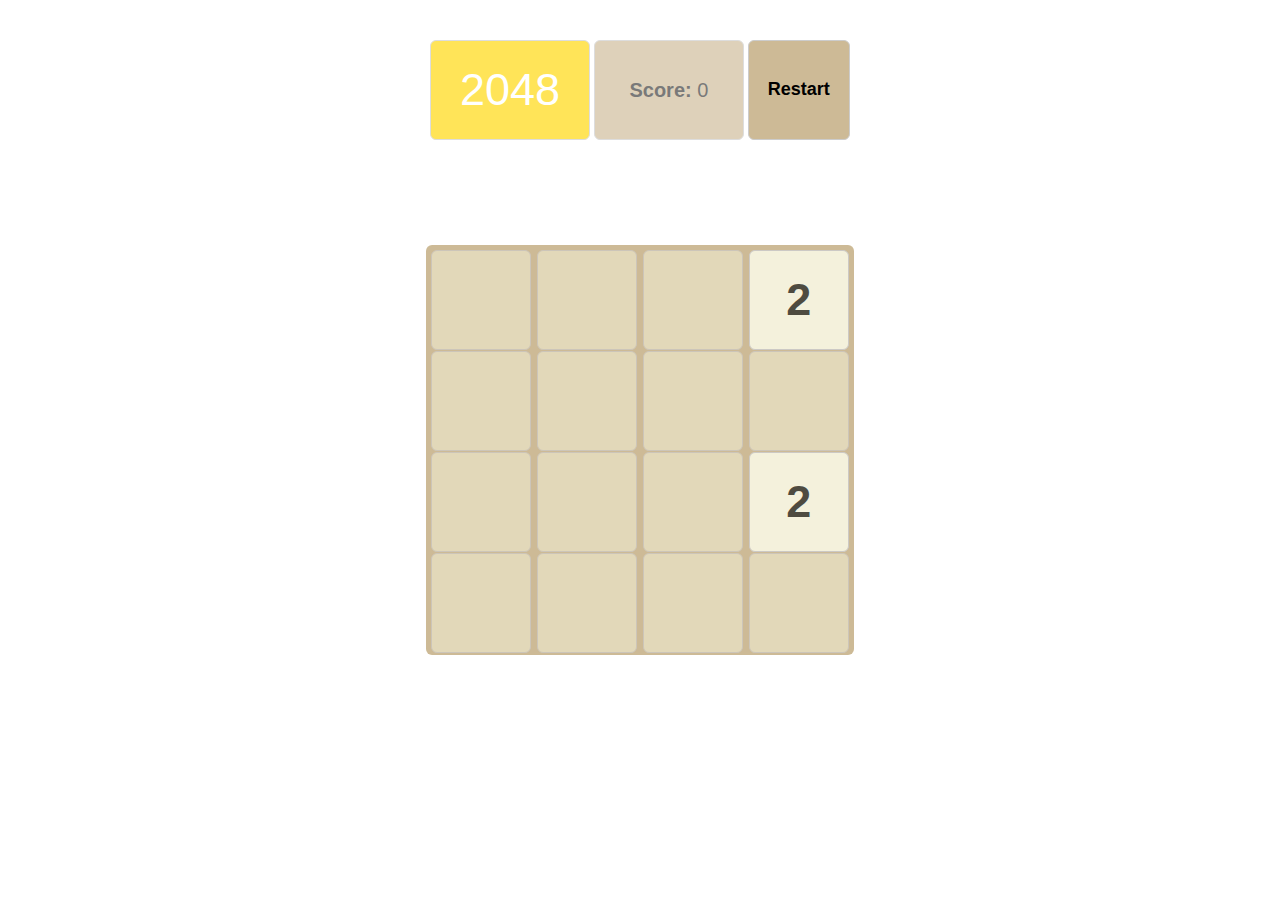
<file: Web/2048/index.html>
﻿<!DOCTYPE HTML PUBLIC "-//W3C//DTD HTML 4.01 Transitional//EN">
<html>
  <head>
    <title>Game_2048</title>
	
    <meta http-equiv="keywords" content="keyword1,keyword2,keyword3">
    <meta http-equiv="description" content="this is my page">
    <meta http-equiv="content-type" content="text/html; charset=UTF-8">
    <link href="css/Game_2048.css" rel="stylesheet">

 		<!-- <script src="http://apps.bdimg.com/libs/jquery/2.0.0/jquery.min.js"></script> -->
    <script src="lib/jquery.min.js"></script>

    <!-- <link href="http://apps.bdimg.com/libs/bootstrap/3.3.0/css/bootstrap.min.css" rel="stylesheet"> -->
    <link href="lib/bootstrap.min.css" rel="stylesheet">

    <!-- <script src="http://apps.bdimg.com/libs/bootstrap/3.3.0/js/bootstrap.min.js"></script> -->
    <script src="lib/bootstrap.min.js"></script>

    <!-- <script src="http://libs.baidu.com/jquery/1.10.2/jquery.min.js"></script> -->
    <!-- <script src="https://cdnjs.cloudflare.com/ajax/libs/jquery/1.10.2/jquery.min.js"></script> -->
  </head>
  <body>
  <div style="width:420px;height:100px;position:absolute;top:10%;left:50%;transform: translate(-50%, -50%);">
  <button type="button" class="btn btn-default btn-lg" disabled="disabled" style="background-color:#FFD700;font-size:45px;color:white;vertical-align: middle;text-align:center;width:160px;height:100px;margin:0;">
	2048
  </button>
  <button type="button" class="btn btn-default btn-lg" disabled="disabled" style="font-size:20px;background-color:#CDBA96;vertical-align: middle;text-align:center;width:150px;height:100px;">
	<span style="font-weight:bold;">Score: </span><span id="score">0</span>
  </button>
  <button onclick="restart()" type="button" class="btn btn-default btn-lg" style="background-color:#CDBA96;vertical-align: middle;text-align:center;width:102px;height:100px;">
	<span style="font-weight:bold;color:black;">Restart</span>
  </button>
  </div>
 
  <div id="grids" class="body-div">
	<button id="pos_0" type="button" class="btn btn-default btn-lg background-btn" disabled="disabled" style="background-color:#EEE8CD;">
	
	</button>
    <button id="pos_1" type="button" class="btn btn-default btn-lg background-btn" disabled="disabled" style="background-color:#EEE8CD;">
	
	</button>
	<button id="pos_2" type="button" class="btn btn-default btn-lg background-btn" disabled="disabled" style="background-color:#EEE8CD;">
	
	</button>
	<button id="pos_3" type="button" class="btn btn-default btn-lg background-btn" disabled="disabled" style="background-color:#EEE8CD;">
	
	</button>
	<button id="pos_4" type="button" class="btn btn-default btn-lg background-btn" disabled="disabled" style="background-color:#EEE8CD;">
	
	</button>
    <button id="pos_5" type="button" class="btn btn-default btn-lg background-btn" disabled="disabled" style="background-color:#EEE8CD;">
	
	</button>
	<button id="pos_6" type="button" class="btn btn-default btn-lg background-btn" disabled="disabled" style="background-color:#EEE8CD;">
	
	</button>
	<button id="pos_7" type="button" class="btn btn-default btn-lg background-btn" disabled="disabled" style="background-color:#EEE8CD;">
	
	</button>
	<button id="pos_8" type="button" class="btn btn-default btn-lg background-btn" disabled="disabled" style="background-color:#EEE8CD;">
	
	</button>
    <button id="pos_9" type="button" class="btn btn-default btn-lg background-btn" disabled="disabled" style="background-color:#EEE8CD;">
	
	</button>
	<button id="pos_10" type="button" class="btn btn-default btn-lg background-btn" disabled="disabled" style="background-color:#EEE8CD;">
	
	</button>
	<button id="pos_11" type="button" class="btn btn-default btn-lg background-btn" disabled="disabled" style="background-color:#EEE8CD;">
	
	</button>
	<button id="pos_12" type="button" class="btn btn-default btn-lg background-btn" disabled="disabled" style="background-color:#EEE8CD;">
	
	</button>
    <button id="pos_13" type="button" class="btn btn-default btn-lg background-btn" disabled="disabled" style="background-color:#EEE8CD;">
	
	</button>
	<button id="pos_14" type="button" class="btn btn-default btn-lg background-btn" disabled="disabled" style="background-color:#EEE8CD;">
	
	</button>
	<button id="pos_15" type="button" class="btn btn-default btn-lg background-btn" disabled="disabled" style="background-color:#EEE8CD;">
	</button>
	</div>

  <div id="move_buttons" style="display:none;width:420px;height:100px;position:absolute;bottom:0%;left:50%;transform: translate(-50%, -50%);">

  <button onclick="onClickMove(1)" type="button" class="btn btn-default btn-lg" style="background-color:lightgray;vertical-align: middle;text-align:center;width:100px;height:100px;">
	<span style="font-weight:bold;color:black;font-size:45px;">←</span>
  </button>

  <button onclick="onClickMove(2)" type="button" class="btn btn-default btn-lg" style="background-color:lightgray;vertical-align: middle;text-align:center;width:100px;height:100px;">
	<span style="font-weight:bold;color:black;font-size:45px;">↑</span>
  </button>

  <button onclick="onClickMove(4)" type="button" class="btn btn-default btn-lg" style="background-color:lightgray;vertical-align: middle;text-align:center;width:100px;height:100px;">
	<span style="font-weight:bold;color:black;font-size:45px;">↓</span>
  </button>

  <button onclick="onClickMove(3)" type="button" class="btn btn-default btn-lg" style="background-color:lightgray;vertical-align: middle;text-align:center;width:100px;height:100px;">
	<span style="font-weight:bold;color:black;font-size:45px;">→</span>
  </button>

	</div>
	<!-- <div>

	</div> -->
  </body>
  <script src="js/Game_2048.js"></script>
</html>
</file>
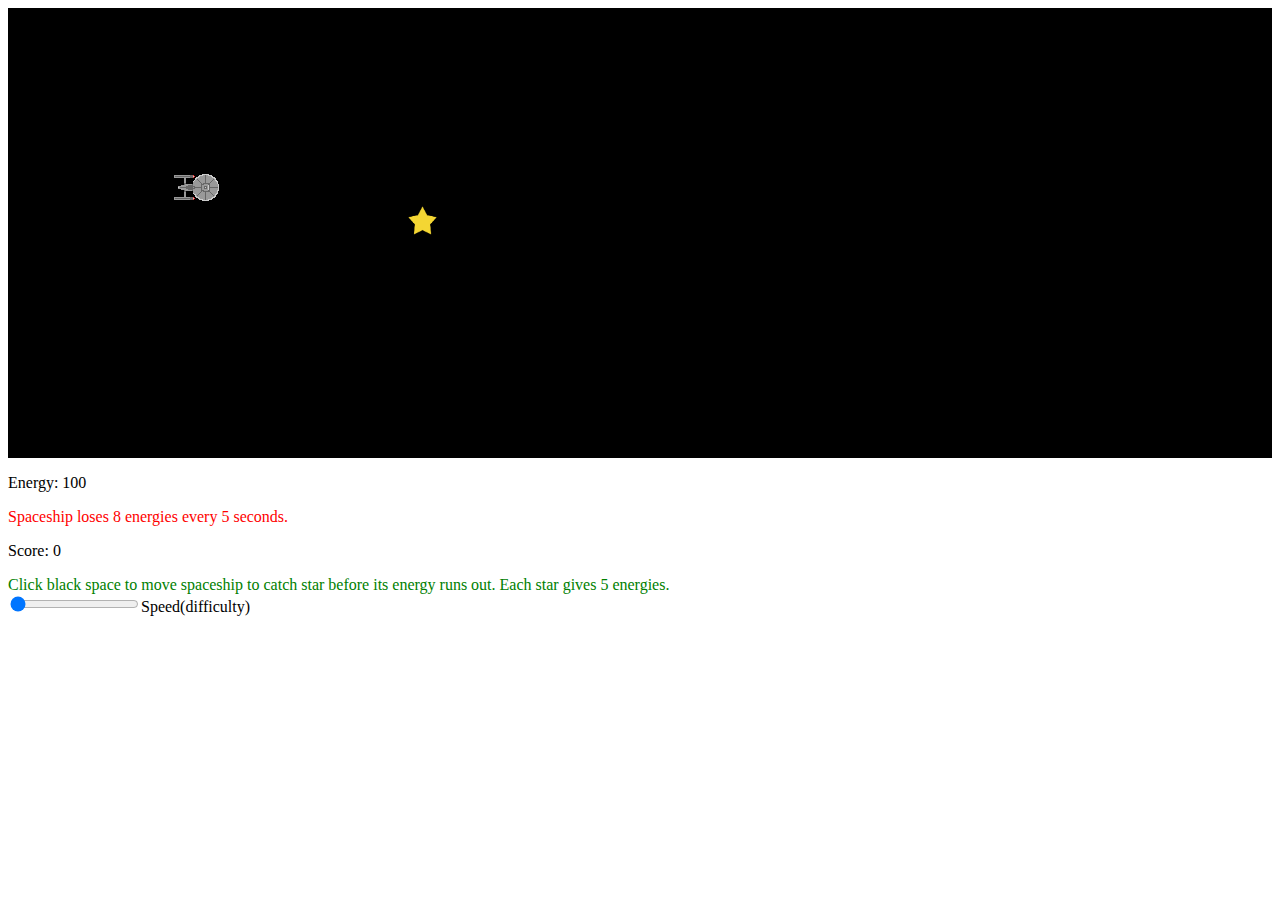
<file: Web/SpaceShip/index.html>
<!DOCTYPE html>
<html>
<head>
<link rel="stylesheet" href="css/main.css">
<meta charset="UTF-8">
<title>space</title>
</head>
<body onload="onLoad();">
<script type="text/javascript" src="js/animate.js"></script>
<div id="space" onclick="onClickSpace(event)">
    <img src="media/spaceship.png" id="spaceShip">
    <img src="media/star.png" id="star">
</div>
<div>
    <p>Energy: <span id="energy"></span></p><span id="energy_statement" style="color: red;"></span>
    <p>Score: <span id="score"></span></p><span id="star_statement" style="color: green;"></span>
</div>
<div>
    <input id="speed" type="range" min="1" max="5" onchange="onSpeedChange(this.value)"><span>Speed(difficulty)</span>
</div>
</body>
</html>
</file>
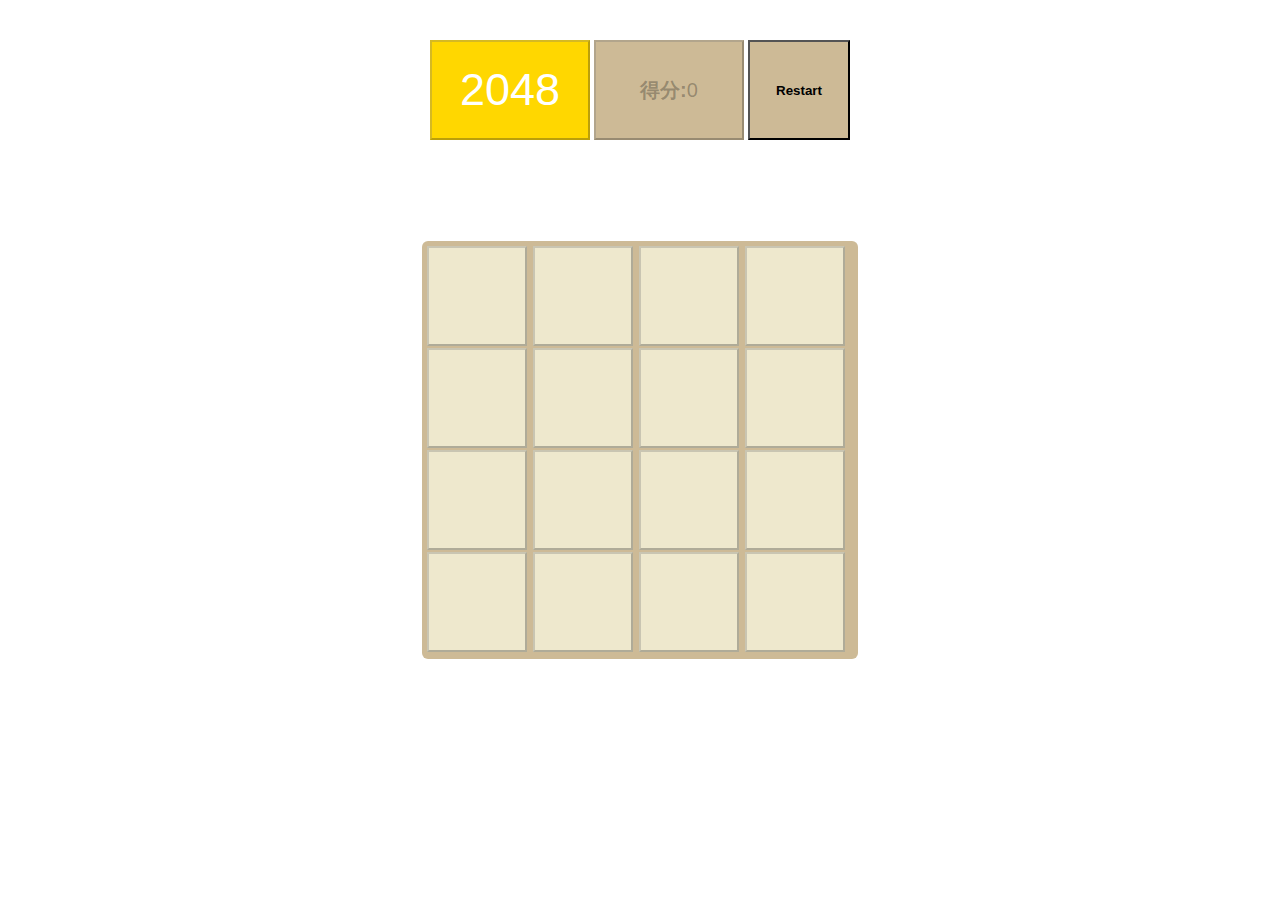
<file: Web/2048/Game_2048.html>
﻿<!DOCTYPE HTML PUBLIC "-//W3C//DTD HTML 4.01 Transitional//EN">
<html>
  <head>
    <title>Game_2048</title>
	
    <meta http-equiv="keywords" content="keyword1,keyword2,keyword3">
    <meta http-equiv="description" content="this is my page">
    <meta http-equiv="content-type" content="text/html; charset=UTF-8">
    <link href="Game_2048.css" rel="stylesheet">
    <link href="http://apps.bdimg.com/libs/bootstrap/3.3.0/css/bootstrap.min.css" rel="stylesheet">
    <script src="http://apps.bdimg.com/libs/bootstrap/3.3.0/js/bootstrap.min.js"></script>
    <script src="http://apps.bdimg.com/libs/jquery/2.0.0/jquery.min.js"></script>
    <script src="http://libs.baidu.com/jquery/1.10.2/jquery.min.js"></script>
  </head>
  <body>
  <div style="width:420px;height:100px;position:absolute;top:10%;left:50%;transform: translate(-50%, -50%);">
  <button type="button" class="btn btn-default btn-lg" disabled="disabled" style="background-color:#FFD700;font-size:45px;color:white;vertical-align: middle;text-align:center;width:160px;height:100px;margin:0;">
	2048
  </button>
  <button type="button" class="btn btn-default btn-lg" disabled="disabled" style="font-size:20px;background-color:#CDBA96;vertical-align: middle;text-align:center;width:150px;height:100px;">
	<span style="font-weight:bold;">得分:</span><span id="score">0</span>
  </button>
  <button onclick="restart()" type="button" class="btn btn-default btn-lg" style="background-color:#CDBA96;vertical-align: middle;text-align:center;width:102px;height:100px;">
	<span style="font-weight:bold;">Restart</span>
  </button>
  </div>
 
  <div id="grids" class="body-div">
	<button id="pos_0" type="button" class="btn btn-default btn-lg background-btn" disabled="disabled" style="background-color:#EEE8CD;">
	
	</button>
    <button id="pos_1" type="button" class="btn btn-default btn-lg background-btn" disabled="disabled" style="background-color:#EEE8CD;">
	
	</button>
	<button id="pos_2" type="button" class="btn btn-default btn-lg background-btn" disabled="disabled" style="background-color:#EEE8CD;">
	
	</button>
	<button id="pos_3" type="button" class="btn btn-default btn-lg background-btn" disabled="disabled" style="background-color:#EEE8CD;">
	
	</button>
	<button id="pos_4" type="button" class="btn btn-default btn-lg background-btn" disabled="disabled" style="background-color:#EEE8CD;">
	
	</button>
    <button id="pos_5" type="button" class="btn btn-default btn-lg background-btn" disabled="disabled" style="background-color:#EEE8CD;">
	
	</button>
	<button id="pos_6" type="button" class="btn btn-default btn-lg background-btn" disabled="disabled" style="background-color:#EEE8CD;">
	
	</button>
	<button id="pos_7" type="button" class="btn btn-default btn-lg background-btn" disabled="disabled" style="background-color:#EEE8CD;">
	
	</button>
	<button id="pos_8" type="button" class="btn btn-default btn-lg background-btn" disabled="disabled" style="background-color:#EEE8CD;">
	
	</button>
    <button id="pos_9" type="button" class="btn btn-default btn-lg background-btn" disabled="disabled" style="background-color:#EEE8CD;">
	
	</button>
	<button id="pos_10" type="button" class="btn btn-default btn-lg background-btn" disabled="disabled" style="background-color:#EEE8CD;">
	
	</button>
	<button id="pos_11" type="button" class="btn btn-default btn-lg background-btn" disabled="disabled" style="background-color:#EEE8CD;">
	
	</button>
	<button id="pos_12" type="button" class="btn btn-default btn-lg background-btn" disabled="disabled" style="background-color:#EEE8CD;">
	
	</button>
    <button id="pos_13" type="button" class="btn btn-default btn-lg background-btn" disabled="disabled" style="background-color:#EEE8CD;">
	
	</button>
	<button id="pos_14" type="button" class="btn btn-default btn-lg background-btn" disabled="disabled" style="background-color:#EEE8CD;">
	
	</button>
	<button id="pos_15" type="button" class="btn btn-default btn-lg background-btn" disabled="disabled" style="background-color:#EEE8CD;">
	
	</button>
	</div>
	
	<div>
	
	</div>
  </body>
  <script src="Game_2048.js"></script>
</html>
</file>
<file: Web/2048/css/Game_2048.css>
@CHARSET "UTF-8";

.background-btn-init{
vertical-align: middle;text-align:center;width:80px;height:80px;margin:1px;
}

.background-btn{
vertical-align: middle;text-align:center;width:100px;height:100px;margin:1px;
}

.body-div{
background-color:#CDBA96;width:428px;height:410px;position:absolute;top:50%;left:50%;transform: translate(-50%, -50%);padding:4px;border-radius:6px;
}
</file>
<file: Web/SpaceShip/css/main.css>
#spaceShip{
	position: absolute;
	top: 0.0px;
	left: 0.0px;
	transform: rotate(0deg);
}

#space{
	height: 0px;/*it will be changed when load*/
  	background-color: black;
}

#star{
	width: 29px;
	height: 29px;
	position: absolute;
	top: 0px;
	left: 0px;
}
</file>
<file: Web/2048/Game_2048.css>
@CHARSET "UTF-8";

.background-btn-init{
vertical-align: middle;text-align:center;width:80px;height:80px;margin:1px;
}

.background-btn{
vertical-align: middle;text-align:center;width:100px;height:100px;margin:1px;
}

.body-div{
background-color:#CDBA96;width:428px;height:410px;position:absolute;top:50%;left:50%;transform: translate(-50%, -50%);padding:4px;border-radius:6px;
}
</file>
